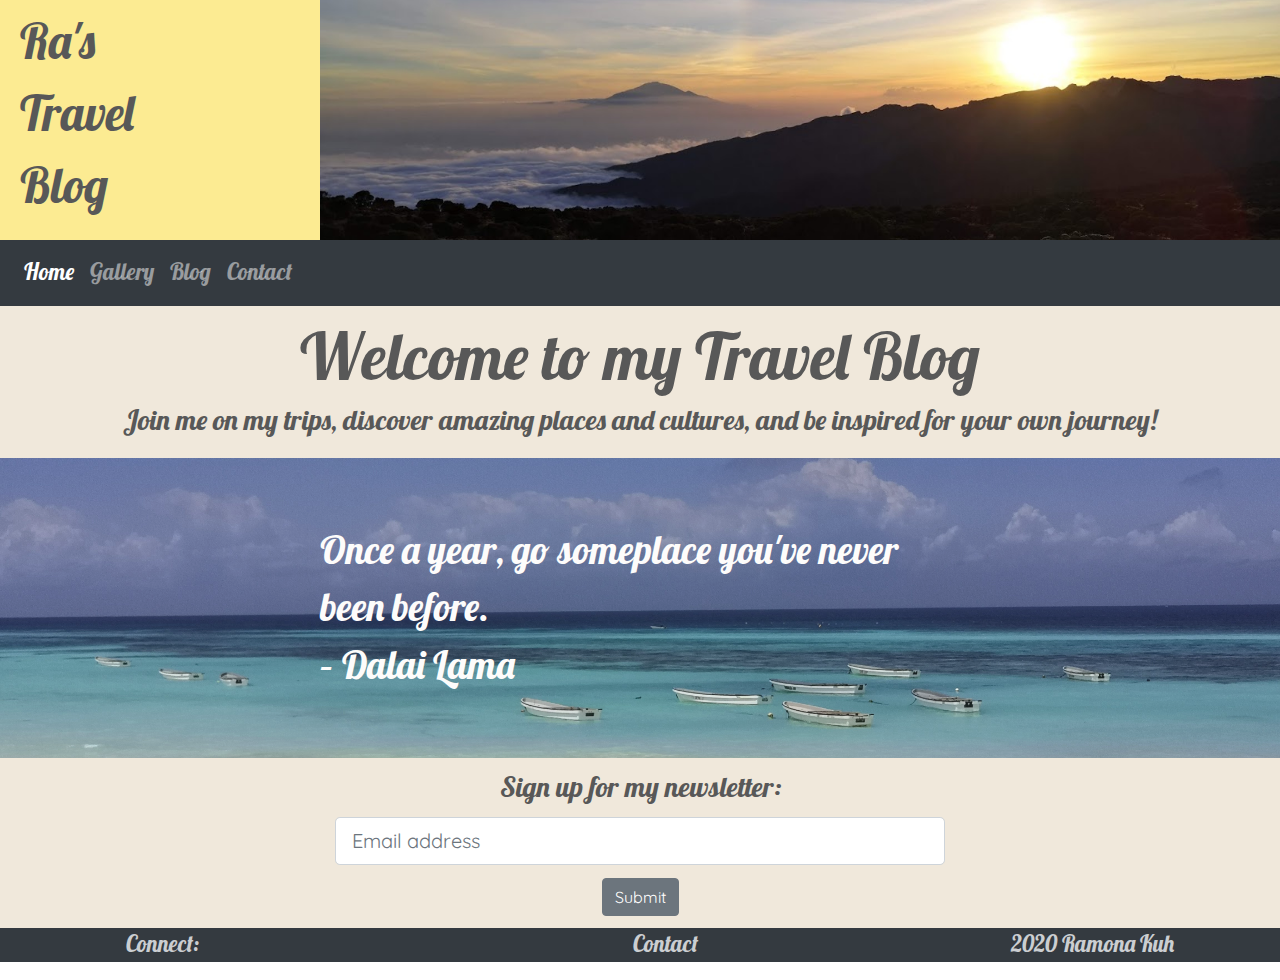
<file: index.html>
<!DOCTYPE html>
<html lang="en">
    <!--Setup, Imports and Title-->
    <head>
        <meta charset="UTF-8">
        <meta name="viewport" content="width=device-width, initial-scale=1.0">
        <link rel="stylesheet" href="https://stackpath.bootstrapcdn.com/bootstrap/4.3.1/css/bootstrap.min.css" integrity="sha384-ggOyR0iXCbMQv3Xipma34MD+dH/1fQ784/j6cY/iJTQUOhcWr7x9JvoRxT2MZw1T" crossorigin="anonymous">
        <link rel="stylesheet" href="https://use.fontawesome.com/releases/v5.6.3/css/all.css" integrity="sha384-UHRtZLI+pbxtHCWp1t77Bi1L4ZtiqrqD80Kn4Z8NTSRyMA2Fd33n5dQ8lWUE00s/" crossorigin="anonymous"/>
        <link rel="stylesheet" href="assets/css/style.css" type="text/css">
        <title>Ra's Travel Blog</title>
    </head>
    <!--/.Setup, Imports and Title-->

    <body>
        <!--Header-->
        <header>

            <!--Page Title and Hero Image-->
            <div class="row no-gutters">
                <div id="page-header" class="col-12 col-md-3">
                    <a id="header-link" href="index.html"><i class="fas fa-sun"></i> Ra's <br class="rwd-break"><i class="fas fa-water rwd-break"></i> Travel <br class="rwd-break"><i class="fas fa-globe-africa rwd-break"></i> Blog</a>
                </div>
                    
                <div id="hero" class="col-12 col-md-9" title="Kilimanjaro Sunset">
                </div>
            </div>
            <!--/.Page Title and Hero Image-->

            <!--Nav Bar-->
            <nav id="my-nav" class="navbar navbar-expand-lg navbar-dark bg-dark">
                <button class="navbar-toggler ml-auto" type="button" data-toggle="collapse" data-target="#navbarNavDropdown" aria-controls="navbarNavDropdown" aria-expanded="false" aria-label="Toggle navigation">
                <span class="navbar-toggler-icon"></span></button>

                <div class="collapse navbar-collapse" id="navbarNavDropdown">
                    <ul class="navbar-nav">
                        <li class="nav-item active"><a class="nav-link" href="index.html">Home <span class="sr-only">(current)</span></a></li>
                        <li class="nav-item"><a class="nav-link" href="gallery.html">Gallery</a></li>
                        <li class="nav-item"><a class="nav-link" href="blog.html">Blog</a></li>
                        <li class="nav-item"><a class="nav-link" href="contact.html">Contact</a></li>
                    </ul>
                </div>
            </nav>
            <!--/.Nav Bar-->

        </header>
        <!--/.Header-->


        <!--Home Page-->
        <section class="background">

            <!--Welcome-->
            <div>
                <h2 id="welcome">Welcome to my Travel Blog</h2>
                <h3 id="join-me">Join me on my trips, discover amazing places and cultures, and be inspired for your own journey!</h3>
            </div>
            <!--/.Welcome-->
           
            <!--Quote-->
            <div class="row no-gutters">
                <div id="quote-image" class="col-12" title="Zanzibar Beach">
                    <div class="centered">Once a year, go someplace you've never been before. <br>– Dalai Lama</div>
                </div>
            </div>
            <!--/.Quote-->

            <!--Newsletter Signup-->
            <h3 id="newsletter">Sign up for my newsletter:</h3>

            <form>
                <div id="email-signup" class="form-group row">
                    <div class="col-sm-3"></div>
                    <div class="col-sm-6">
                        <input type="email" class="form-control form-control-lg my-label" id="colFormLabelLg" placeholder="Email address">
                    </div>
                    
                </div>

                <!--Button-->
                <div class="row">
                    <div class="col text-center">
                        <input id="newsletter-button" class="btn btn-secondary my-label" type="submit" value="Submit">
                    </div>
                </div>
                <!--/.Button-->
                
            </form>
            <!--/.Newsletter Signup-->

        </section>
        <!--/.Home Page-->


        <!--Footer-->
        <footer class="container-fluid">
            <div class="row">

                <!--Social Media-->
                <div class="col-12 col-md-4 footer-elem text-center">
                    <ul>
                        <li>Connect:</li>
                        <li><a href="https://www.instagram.com/ra.outdoors/" target="_blank"><i class="fab fa-instagram"></i></a></li>
                        <li><a href="https://www.facebook.com/profile.php?id=100008982872490" target="_blank"><i class="fab fa-facebook-square"></i></a></li>
                    </ul>
                </div>
                <!--/.Social Media-->

                <!--Contact Link-->
                <div class="d-none d-md-block col-md-4 footer-elem text-center">
                    <ul>
                        <li><a id="contact-footer" href="contact.html"><i class="fas fa-envelope"></i>Contact</a></li>
                    </ul>
                </div>
                <!--/.Contact Link-->

                <!--Copyright-->
                <div  class="d-none d-md-block col-md-4 footer-elem text-center">
                    <ul>
                        <li><i class="far fa-copyright"></i> 2020 Ramona Kuh</li>
                    </ul>
                </div>
                <!--/.Copyright-->
            </div>
        </footer>
        <!--/.Footer-->

        <script src="https://code.jquery.com/jquery-3.3.1.slim.min.js" integrity="sha384-q8i/X+965DzO0rT7abK41JStQIAqVgRVzpbzo5smXKp4YfRvH+8abtTE1Pi6jizo" crossorigin="anonymous"></script>
        <script src="https://cdnjs.cloudflare.com/ajax/libs/popper.js/1.14.7/umd/popper.min.js" integrity="sha384-UO2eT0CpHqdSJQ6hJty5KVphtPhzWj9WO1clHTMGa3JDZwrnQq4sF86dIHNDz0W1" crossorigin="anonymous"></script>
        <script src="https://stackpath.bootstrapcdn.com/bootstrap/4.3.1/js/bootstrap.min.js" integrity="sha384-JjSmVgyd0p3pXB1rRibZUAYoIIy6OrQ6VrjIEaFf/nJGzIxFDsf4x0xIM+B07jRM" crossorigin="anonymous"></script>
    
    </body>
</html>
</file>
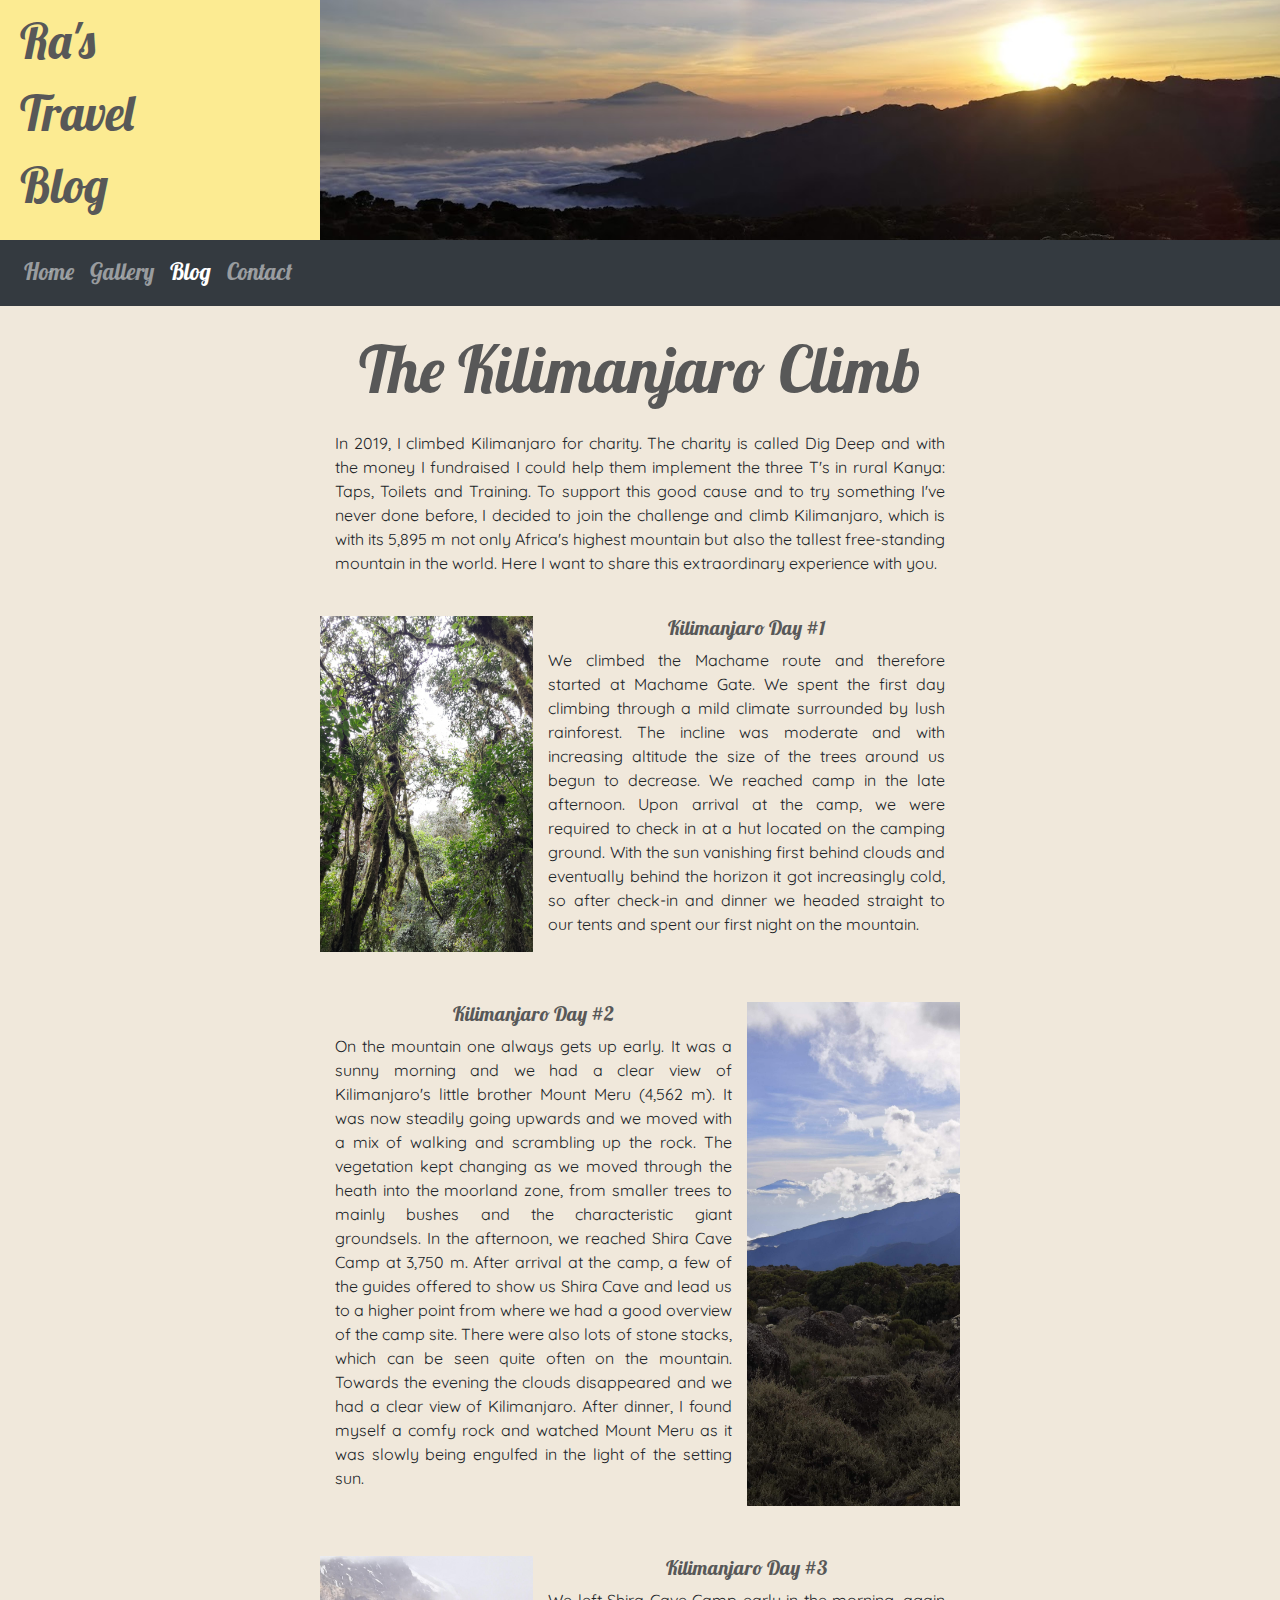
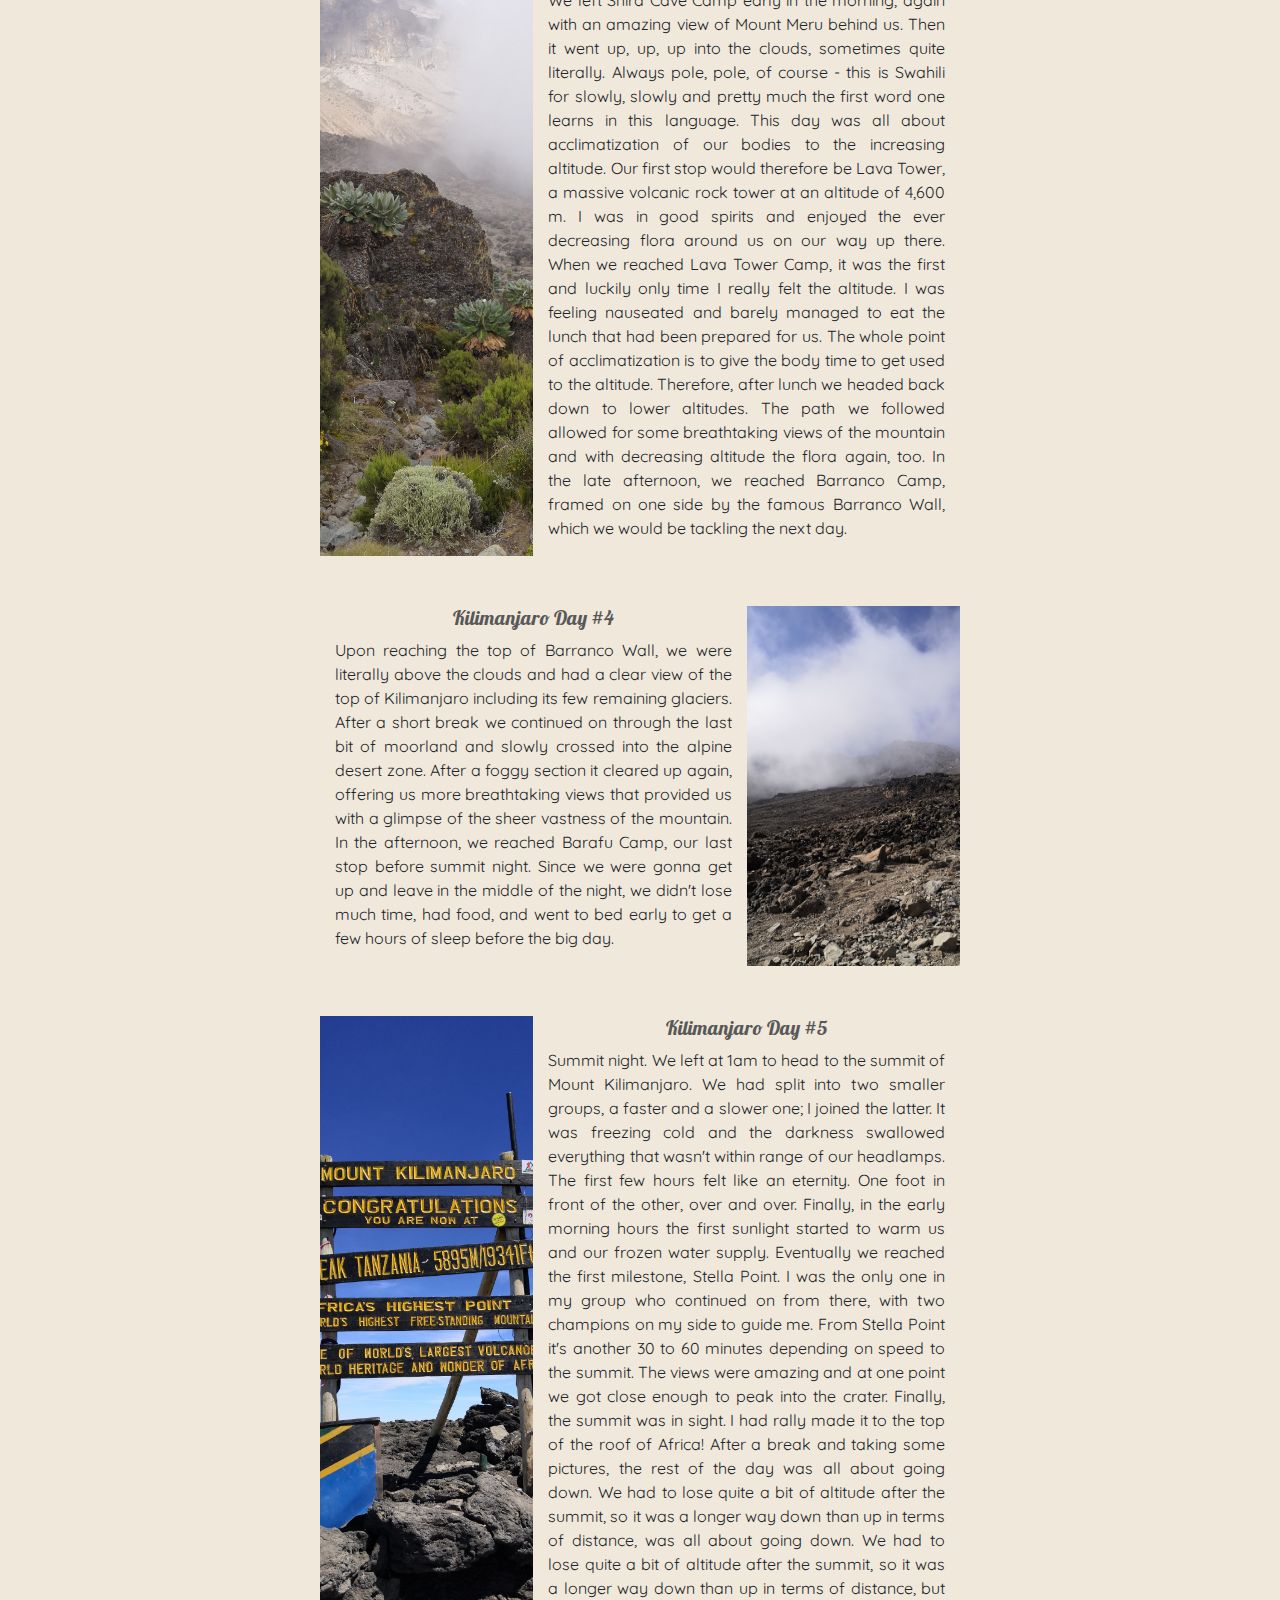
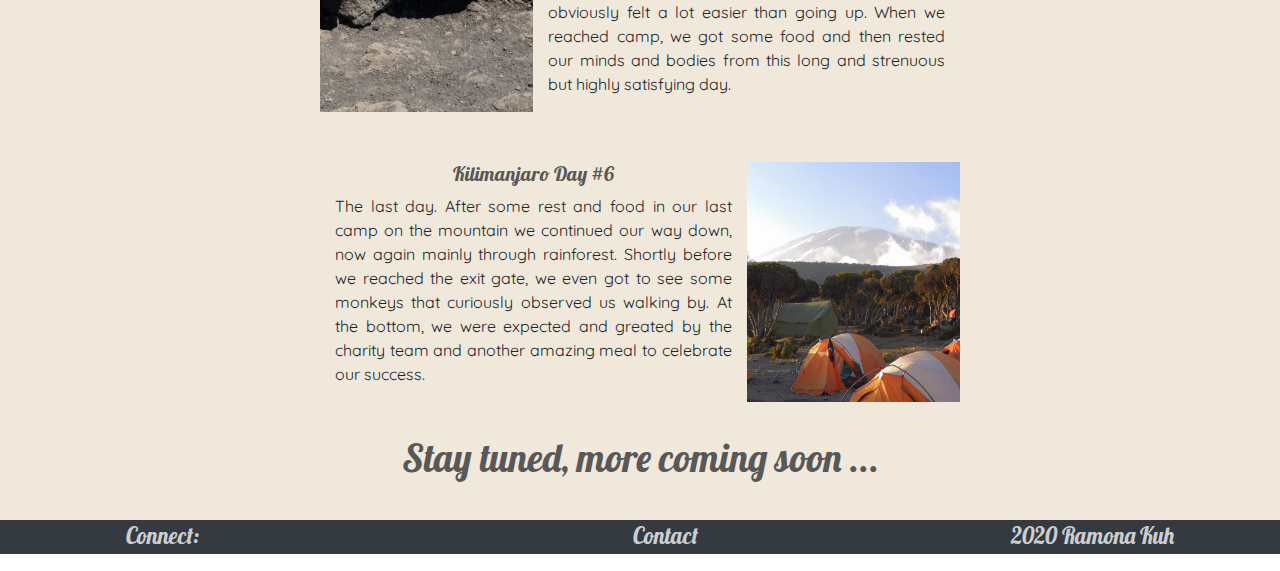
<file: blog.html>
<!DOCTYPE html>
<html lang="en">
    <!--Setup, Imports and Title-->
    <head>
        <meta charset="UTF-8">
        <meta name="viewport" content="width=device-width, initial-scale=1.0">
        <link rel="stylesheet" href="https://stackpath.bootstrapcdn.com/bootstrap/4.3.1/css/bootstrap.min.css" integrity="sha384-ggOyR0iXCbMQv3Xipma34MD+dH/1fQ784/j6cY/iJTQUOhcWr7x9JvoRxT2MZw1T" crossorigin="anonymous">
        <link rel="stylesheet" href="https://use.fontawesome.com/releases/v5.6.3/css/all.css" integrity="sha384-UHRtZLI+pbxtHCWp1t77Bi1L4ZtiqrqD80Kn4Z8NTSRyMA2Fd33n5dQ8lWUE00s/" crossorigin="anonymous"/>
        <link rel="stylesheet" href="assets/css/style.css" type="text/css">
        <title>Ra's Travel Blog</title>
    </head>
    <!--/.Setup, Imports and Title-->

    <body>
        <!--Header-->
        <header>

            <!--Page Title and Hero Image-->
            <div class="row no-gutters">
                <div id="page-header" class="col-12 col-md-3">
                    <a id="header-link" href="index.html"><i class="fas fa-sun"></i> Ra's <br class="rwd-break"><i class="fas fa-water rwd-break"></i> Travel <br class="rwd-break"><i class="fas fa-globe-africa rwd-break"></i> Blog</a>
                </div>
                    
                <div id="hero" class="col-12 col-md-9" title="Kilimanjaro Sunset">
                </div>
            </div>
            <!--/.Page Title and Hero Image-->

            <!--Nav Bar-->
            <nav id="my-nav" class="navbar navbar-expand-lg navbar-dark bg-dark">
                <button class="navbar-toggler ml-auto" type="button" data-toggle="collapse" data-target="#navbarNavDropdown" aria-controls="navbarNavDropdown" aria-expanded="false" aria-label="Toggle navigation">
                <span class="navbar-toggler-icon"></span></button>

                <div class="collapse navbar-collapse" id="navbarNavDropdown">
                    <ul class="navbar-nav">
                        <li class="nav-item"><a class="nav-link" href="index.html">Home</a></li>
                        <li class="nav-item"><a class="nav-link" href="gallery.html">Gallery</a></li>
                        <li class="nav-item active"><a class="nav-link" href="blog.html">Blog <span class="sr-only">(current)</span></a></li>
                        <li class="nav-item"><a class="nav-link" href="contact.html">Contact</a></li>
                    </ul>
                </div>
            </nav>
            <!--/.Nav Bar-->

        </header>
        <!--/.Header-->


        <!--Blog Section-->
        <section class="background container-fluid">

            <h2 class="blog-header">The Kilimanjaro Climb </h2>

            <!--Intro-->
            <div id="intro" class="row">
                <div class="col-1 col-md-1 col-xl-3"></div>

                <div class="col-10 col-md-10 col-xl-6">
                    <p id="kili-intro">In 2019, I climbed Kilimanjaro for charity. The charity is called Dig Deep and with the money I fundraised I could help them implement the 
                    three T's in rural Kanya: Taps, Toilets and Training. To support this good cause and to try something I've never done before, I decided to join the challenge 
                    and climb Kilimanjaro, which is with its 5,895 m not only Africa's highest mountain but also the tallest free-standing mountain in the world. Here I want to  
                    share this extraordinary experience with you.</p>
                </div>

                <div class="col-1 col-md-1 col-xl-3"></div>
            </div>
            <!--/.Intro-->


            <!--First Entry-->
            <div class="row blog-entry">
                <div class="col-1 col-md-1 col-xl-3"></div>

                <div id="pic1" class="d-none d-md-block col-md-4 col-xl-2" title="Rainforest">          
                </div>

                <div class="col-10 col-md-6 col-xl-4">
                    <h5>Kilimanjaro Day #1</h5>
                    <p class="blog-text">We climbed the Machame route and therefore started at Machame Gate. We spent the first day climbing through a mild climate surrounded 
                    by lush rainforest. The incline was moderate and with increasing altitude the size of the trees around us begun to decrease. We reached camp in the late 
                    afternoon. Upon arrival at the camp, we were required to check in at a hut located on the camping ground. With the sun vanishing first behind clouds and 
                    eventually behind the horizon it got increasingly cold, so after check-in and dinner we headed straight to our tents and spent our first night on the 
                    mountain.</p>
                </div>
 
                <div class="col-1 col-md-1 col-xl-3"></div>
            </div>
            <!--/.First Entry-->

            <!--Second Entry-->
            <div class="row blog-entry">
                <div class="col-1 col-md-1 col-xl-3"></div>

                <div class="col-10 col-md-6 col-xl-4">
                    <h5>Kilimanjaro Day #2</h5>
                    <p class="blog-text">On the mountain one always gets up early. It was a sunny morning and we had a clear view of Kilimanjaro's little brother Mount Meru 
                    (4,562 m). It was now steadily going upwards and we moved with a mix of walking and scrambling up the rock. The vegetation kept changing as we moved through
                    the heath into the moorland zone, from smaller trees to mainly bushes and the characteristic giant groundsels. In the afternoon, we reached Shira Cave
                    Camp at 3,750 m. After arrival at the camp, a few of the guides offered to show us Shira Cave and lead us to a higher point from where we had a good overview 
                    of the camp site. There were also lots of stone stacks, which can be seen quite often on the mountain. Towards the evening the clouds disappeared and we had a 
                    clear view of Kilimanjaro. After dinner, I found myself a comfy rock and watched Mount Meru as it was slowly being engulfed in the light of the setting sun.</p>
                </div>

                <div id="pic2" class="d-none d-md-block col-md-4 col-xl-2" title="Mountain View">
                </div>

                <div class="col-1 col-md-1 col-xl-3"></div>
            </div>
            <!--/.Second Entry-->

            <!--Third Entry-->
            <div class="row blog-entry">
                <div class="col-1 col-md-1 col-xl-3"></div>

                <div id="pic3" class="d-none d-md-block col-md-4 col-xl-2" title="Groundsels on the Mountain">          
                </div>

                <div class="col-10 col-md-6 col-xl-4">
                    <h5>Kilimanjaro Day #3</h5>
                    <p class="blog-text">We left Shira Cave Camp early in the morning, again with an amazing view of Mount Meru behind us. Then it went up, up, up into the clouds, 
                    sometimes quite literally. Always pole, pole, of course - this is Swahili for slowly, slowly and pretty much the first word one learns in this language. This day
                    was all about acclimatization of our bodies to the increasing altitude. Our first stop would therefore be Lava Tower, a massive volcanic rock tower at an altitude
                    of 4,600 m. I was in good spirits and enjoyed the ever decreasing flora around us on our way up there. When we reached Lava Tower Camp, it was the first and 
                    luckily only time I really felt the altitude. I was feeling nauseated and barely managed to eat the lunch that had been prepared for us. The whole point of 
                    acclimatization  is to give the body time to get used to the altitude. Therefore, after lunch we headed back down to lower altitudes. The path we followed allowed 
                    for some breathtaking views of the mountain and with decreasing altitude the flora again, too. In the late afternoon, we reached Barranco Camp, framed on one side 
                    by the famous Barranco Wall, which we would be tackling the next day.</p>
                </div>
 
                <div class="col-1 col-md-1 col-xl-3"></div>
            </div>
            <!--/.Third Entry-->

            <!--Fourth Entry-->
            <div class="row blog-entry">
                <div class="col-1 col-md-1 col-xl-3"></div>

                <div class="col-10 col-md-6 col-xl-4">
                    <h5>Kilimanjaro Day #4</h5>
                    <p class="blog-text">Upon reaching the top of Barranco Wall, we were literally above the clouds and had a clear view of the top of Kilimanjaro including 
                    its few remaining glaciers. After a short break we continued on through the last bit of moorland and slowly crossed into the alpine desert zone. After 
                    a foggy section it cleared up again, offering us more breathtaking views that provided us with a glimpse of the sheer vastness of the mountain. In the afternoon, 
                    we reached Barafu Camp, our last stop before summit night. Since we were gonna get up and leave in the middle of the night, we didn't lose much time, had 
                    food, and went to bed early to get a few hours of sleep before the big day.</p>
                </div>

                <div id="pic4" class="d-none d-md-block col-md-4 col-xl-2" title="Alpine Desert">
                </div>

                <div class="col-1 col-md-1 col-xl-3"></div>
            </div>
            <!--/.Fourth Entry-->

            <!--Fifth Entry-->
            <div class="row blog-entry">
                <div class="col-1 col-md-1 col-xl-3"></div>

                <div id="pic5" class="d-none d-md-block col-md-4 col-xl-2" title="Uhuru Peak">          
                </div>

                <div class="col-10 col-md-6 col-xl-4">
                    <h5>Kilimanjaro Day #5</h5>
                    <p class="blog-text">Summit night. We left at 1am to head to the summit of Mount Kilimanjaro. We had split into two smaller groups, a faster and a slower one; 
                    I joined the latter. It was freezing cold and the darkness swallowed everything that wasn't within range of our headlamps. The first few hours felt like 
                    an eternity. One foot in front of the other, over and over. Finally, in the early morning hours the first sunlight started to warm us and our frozen water 
                    supply. Eventually we reached the first milestone, Stella Point. I was the only one in my group who continued on from there, with two champions on my side to
                    guide me. From Stella Point it's another 30 to 60 minutes depending on speed to the summit. The views were amazing and at one point we got close enough
                    to peak into the crater. Finally, the summit was in sight. I had rally made it to the top of the roof of Africa! After a break and taking some pictures,
                    the rest of the day was all about going down. We had to lose quite a bit of altitude after the summit, so it was a longer way down than up in terms of distance,
                    was all about going down. We had to lose quite a bit of altitude after the summit, so it was a longer way down than up in terms of distance, but obviously felt  
                    a lot easier than going up. When we reached camp, we got some food and then rested our minds and bodies from this long and strenuous but highly satisfying day.</p>
                </div>
 
                <div class="col-1 col-md-1 col-xl-3"></div>
            </div>
            <!--/.Fifth Entry-->

            <!--Sixth Entry-->
            <div class="row blog-entry">
                <div class="col-1 col-md-1 col-xl-3"></div>

                <div class="col-10 col-md-6 col-xl-4">
                    <h5>Kilimanjaro Day #6</h5>
                    <p class="blog-text">The last day. After some rest and food in our last camp on the mountain we continued our way down, now again mainly through rainforest. 
                    Shortly before we reached the exit gate, we even got to see some monkeys that curiously observed us walking by. At the bottom, we were expected and greated 
                    by the charity team and another amazing meal to celebrate our success.</p>
                </div>

                <div id="pic6" class="d-none d-md-block col-md-4 col-xl-2" title="Camp on Kilimanjaro">
                </div>

                <div class="col-1 col-md-21 col-xl-3"></div>
            </div>
            <!--/.Sixth Entry-->


            <!--Teaser-->
            <div class="row">
                <div class="col-1 col-md-2 col-xl-3"></div>

                <div class="col-10 col-md-8 col-xl-6">
                    <h3 id="stay-tuned">Stay tuned, more coming soon ...</h3>
                </div>

                <div class="col-1 col-md-2 col-xl-3"></div>
            </div>
            <!--/.Teaser-->

        </section>
        <!--/.Blog Section-->


        <!--Footer-->
        <footer class="container-fluid">
            <div class="row">

                <!--Social Media-->
                <div class="col-12 col-md-4 footer-elem text-center">
                    <ul>
                        <li>Connect:</li>
                        <li><a href="https://www.instagram.com/ra.outdoors/" target="_blank"><i class="fab fa-instagram"></i></a></li>
                        <li><a href="https://www.facebook.com/profile.php?id=100008982872490" target="_blank"><i class="fab fa-facebook-square"></i></a></li>
                    </ul>
                </div>
                <!--/.Social Media-->

                <!--Contact Link-->
                <div class="d-none d-md-block col-4 footer-elem text-center">
                    <ul>
                        <li><a id="contact-footer" href="contact.html"><i class="fas fa-envelope"></i>Contact</a></li>
                    </ul>
                </div>
                <!--/.Contact Link-->

                <!--Copyright-->
                <div  class="d-none d-md-block col-md-4 footer-elem text-center">
                    <ul>
                        <li><i class="far fa-copyright"></i> 2020 Ramona Kuh</li>
                    </ul>
                </div>
                <!--/.Copyright-->
            </div>
        </footer>
        <!--/.Footer-->

        <script src="https://code.jquery.com/jquery-3.3.1.slim.min.js" integrity="sha384-q8i/X+965DzO0rT7abK41JStQIAqVgRVzpbzo5smXKp4YfRvH+8abtTE1Pi6jizo" crossorigin="anonymous"></script>
        <script src="https://cdnjs.cloudflare.com/ajax/libs/popper.js/1.14.7/umd/popper.min.js" integrity="sha384-UO2eT0CpHqdSJQ6hJty5KVphtPhzWj9WO1clHTMGa3JDZwrnQq4sF86dIHNDz0W1" crossorigin="anonymous"></script>
        <script src="https://stackpath.bootstrapcdn.com/bootstrap/4.3.1/js/bootstrap.min.js" integrity="sha384-JjSmVgyd0p3pXB1rRibZUAYoIIy6OrQ6VrjIEaFf/nJGzIxFDsf4x0xIM+B07jRM" crossorigin="anonymous"></script>
    
    </body>
</html>
</file>
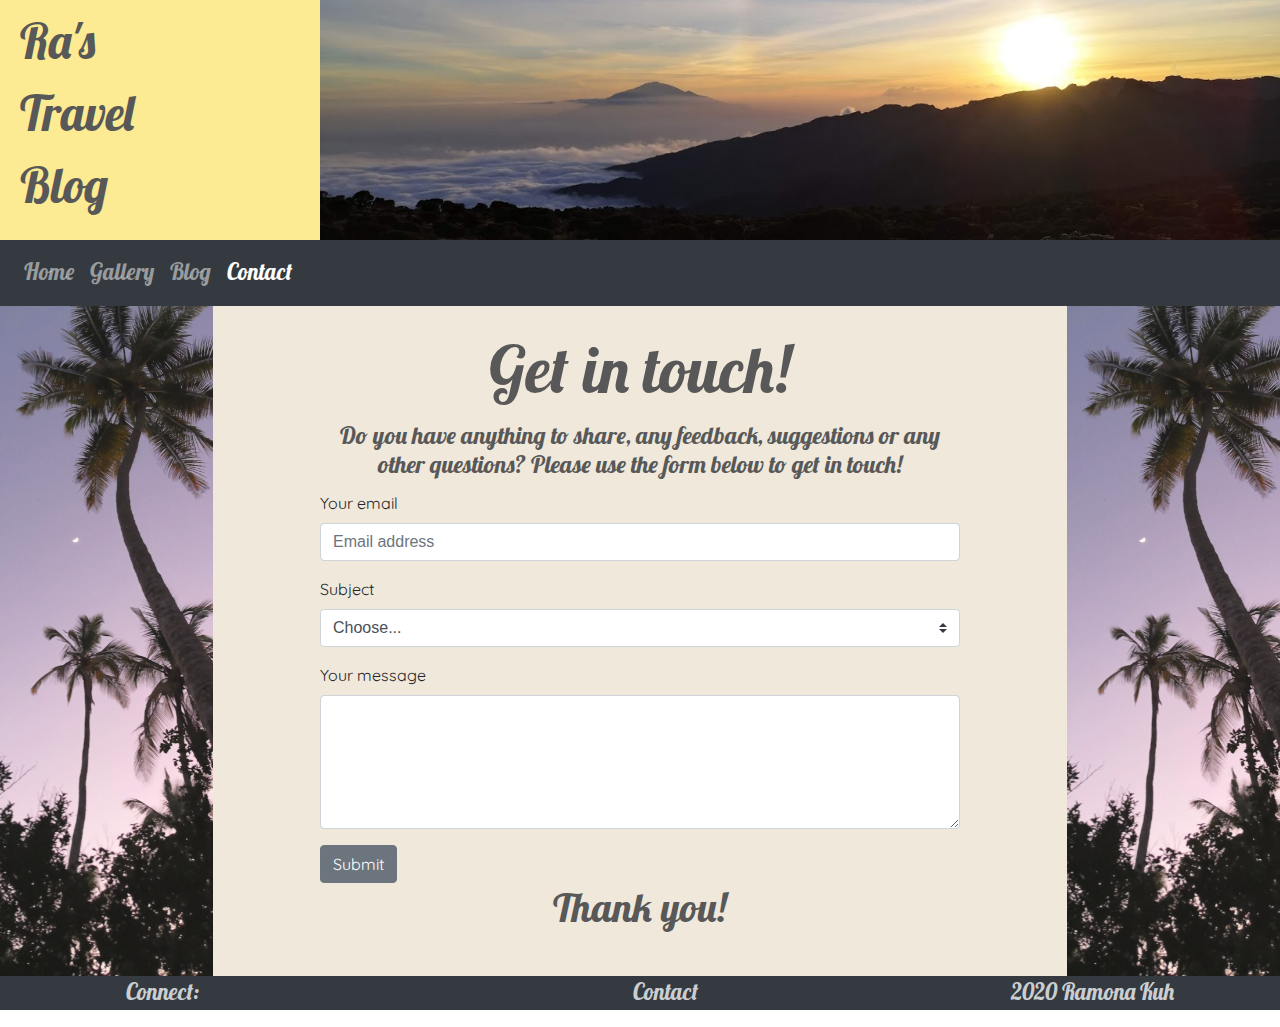
<file: contact.html>
<!DOCTYPE html>
<html lang="en">
    <!--Setup, Imports and Title-->
    <head>
        <meta charset="UTF-8">
        <meta name="viewport" content="width=device-width, initial-scale=1.0">
        <link rel="stylesheet" href="https://stackpath.bootstrapcdn.com/bootstrap/4.3.1/css/bootstrap.min.css" integrity="sha384-ggOyR0iXCbMQv3Xipma34MD+dH/1fQ784/j6cY/iJTQUOhcWr7x9JvoRxT2MZw1T" crossorigin="anonymous">
        <link rel="stylesheet" href="https://use.fontawesome.com/releases/v5.6.3/css/all.css" integrity="sha384-UHRtZLI+pbxtHCWp1t77Bi1L4ZtiqrqD80Kn4Z8NTSRyMA2Fd33n5dQ8lWUE00s/" crossorigin="anonymous"/>
        <link rel="stylesheet" href="assets/css/style.css" type="text/css">
        <title>Ra's Travel Blog</title>
    </head>
    <!--/.Setup, Imports and Title-->

    <body>
        <!--Header-->
        <header>

            <!--Page Title and Hero Image-->
            <div class="row no-gutters">
                <div id="page-header" class="col-12 col-md-3">
                    <a id="header-link" href="index.html"><i class="fas fa-sun"></i> Ra's <br class="rwd-break"><i class="fas fa-water rwd-break"></i> Travel <br class="rwd-break"><i class="fas fa-globe-africa rwd-break"></i> Blog</a>
                </div>
                    
                <div id="hero" class="col-12 col-md-9" title="Kilimanjaro Sunset">
                </div>
            </div>
            <!--/.Page Title and Hero Image-->

            <!--Nav Bar-->
            <nav id="my-nav" class="navbar navbar-expand-lg navbar-dark bg-dark">
                <button class="navbar-toggler ml-auto" type="button" data-toggle="collapse" data-target="#navbarNavDropdown" aria-controls="navbarNavDropdown" aria-expanded="false" aria-label="Toggle navigation">
                <span class="navbar-toggler-icon"></span></button>

                <div class="collapse navbar-collapse" id="navbarNavDropdown">
                    <ul class="navbar-nav">
                        <li class="nav-item"><a class="nav-link" href="index.html">Home</a></li>
                        <li class="nav-item"><a class="nav-link" href="gallery.html">Gallery</a></li>
                        <li class="nav-item"><a class="nav-link" href="blog.html">Blog</a></li>
                        <li class="nav-item active"><a class="nav-link" href="contact.html">Contact <span class="sr-only">(current)</span></a></li>
                    </ul>
                </div>
            </nav>
            <!--/.Nav Bar-->

        </header>
        <!--/.Header-->


        <!--Contact Form Section-->
        <section class="background container-fluid">        
            
            <!--Contact Form-->
            <div class="row">

                <!--Left Image-->
                <div class="d-none d-md-block col-md-2 image-frame" title="Palms at Night"></div>
                <!--/.Left Image-->

                <div class="col-2 col-md-1 buffer"></div>

                <!--Center Content-->
                <div class="col-8 col-md-6 buffer">

                    <h2 class="contact-heading">Get in touch!</h2>

                    <h4 id="contact-subheading" class="contact-heading">Do you have anything to share, any feedback, suggestions or any other questions? Please use the form below to 
                    get in touch!</h4>

                    <form>
                        <!--Email Input-->
                        <div class="form-group">
                            <label class="my-label" for="Input">Your email</label>
                            <input type="email" class="form-control" id="Input" placeholder="Email address">
                        </div>
                        <!--/.Email Input-->

                        <!--Subject Select-->
                        <div id="subject">
                            <label class="my-label" for="inlineSelect">Subject</label>
                            <select class="custom-select" id="inlineSelect">
                                <option class="my-label" selected>Choose...</option>
                                <option class="my-label" value="Feedback">Feedback</option>
                                <option class="my-label" value="Suggestion">Suggestion</option>
                                <option class="my-label" value="Cooperation">Cooperation</option>
                                <option class="my-label" value="Other">Other</option>
                            </select>
                        </div>
                        <!--/.Subject Select-->

                        <!--Text Field-->
                        <div class="form-group">
                            <label class="my-label" for="Text">Your message</label>
                            <textarea class="form-control" id="Text" rows="5"></textarea>
                        </div>
                        <!--/.Text Field-->

                        <!--Button-->
                        <input class="btn btn-secondary my-label" type="submit" value="Submit">
                        <!--/.Button-->
                    </form>

                    <h3 id="thankyou">Thank you!</h3>
                </div>
                <!--/.Center Content-->

                <div class="col-2 col-md-1 buffer"></div>

                <!--Right Image-->
                <div class="d-none d-md-block col-md-2 image-frame" title="Palms at Night"></div>
                <!--/.Right Image-->  

            </div>
            <!--/.Contact Form-->
                    
        </section>
        <!--/.Contact Form Section-->


        <!--Footer-->
        <footer class="container-fluid">
            <div class="row">

                <!--Social Media-->
                <div class="col-12 col-md-4 footer-elem text-center">
                    <ul>
                        <li>Connect:</li>
                        <li><a href="https://www.instagram.com/ra.outdoors/" target="_blank"><i class="fab fa-instagram"></i></a></li>
                        <li><a href="https://www.facebook.com/profile.php?id=100008982872490" target="_blank"><i class="fab fa-facebook-square"></i></a></li>
                    </ul>
                </div>
                <!--/.Social Media-->

                <!--Contact Link-->
                <div class="d-none d-md-block col-4 footer-elem text-center">
                    <ul>
                        <li><a id="contact-footer" href="contact.html"><i class="fas fa-envelope"></i>Contact</a></li>
                    </ul>
                </div>
                <!--/.Contact Link-->

                <!--Copyright-->
                <div  class="d-none d-md-block col-md-4 footer-elem text-center">
                    <ul>
                        <li><i class="far fa-copyright"></i> 2020 Ramona Kuh</li>
                    </ul>
                </div>
                <!--/.Copyright-->
            </div>
        </footer>
        <!--/.Footer-->

        <script src="https://code.jquery.com/jquery-3.3.1.slim.min.js" integrity="sha384-q8i/X+965DzO0rT7abK41JStQIAqVgRVzpbzo5smXKp4YfRvH+8abtTE1Pi6jizo" crossorigin="anonymous"></script>
        <script src="https://cdnjs.cloudflare.com/ajax/libs/popper.js/1.14.7/umd/popper.min.js" integrity="sha384-UO2eT0CpHqdSJQ6hJty5KVphtPhzWj9WO1clHTMGa3JDZwrnQq4sF86dIHNDz0W1" crossorigin="anonymous"></script>
        <script src="https://stackpath.bootstrapcdn.com/bootstrap/4.3.1/js/bootstrap.min.js" integrity="sha384-JjSmVgyd0p3pXB1rRibZUAYoIIy6OrQ6VrjIEaFf/nJGzIxFDsf4x0xIM+B07jRM" crossorigin="anonymous"></script>
    
    </body>
</html>
</file>
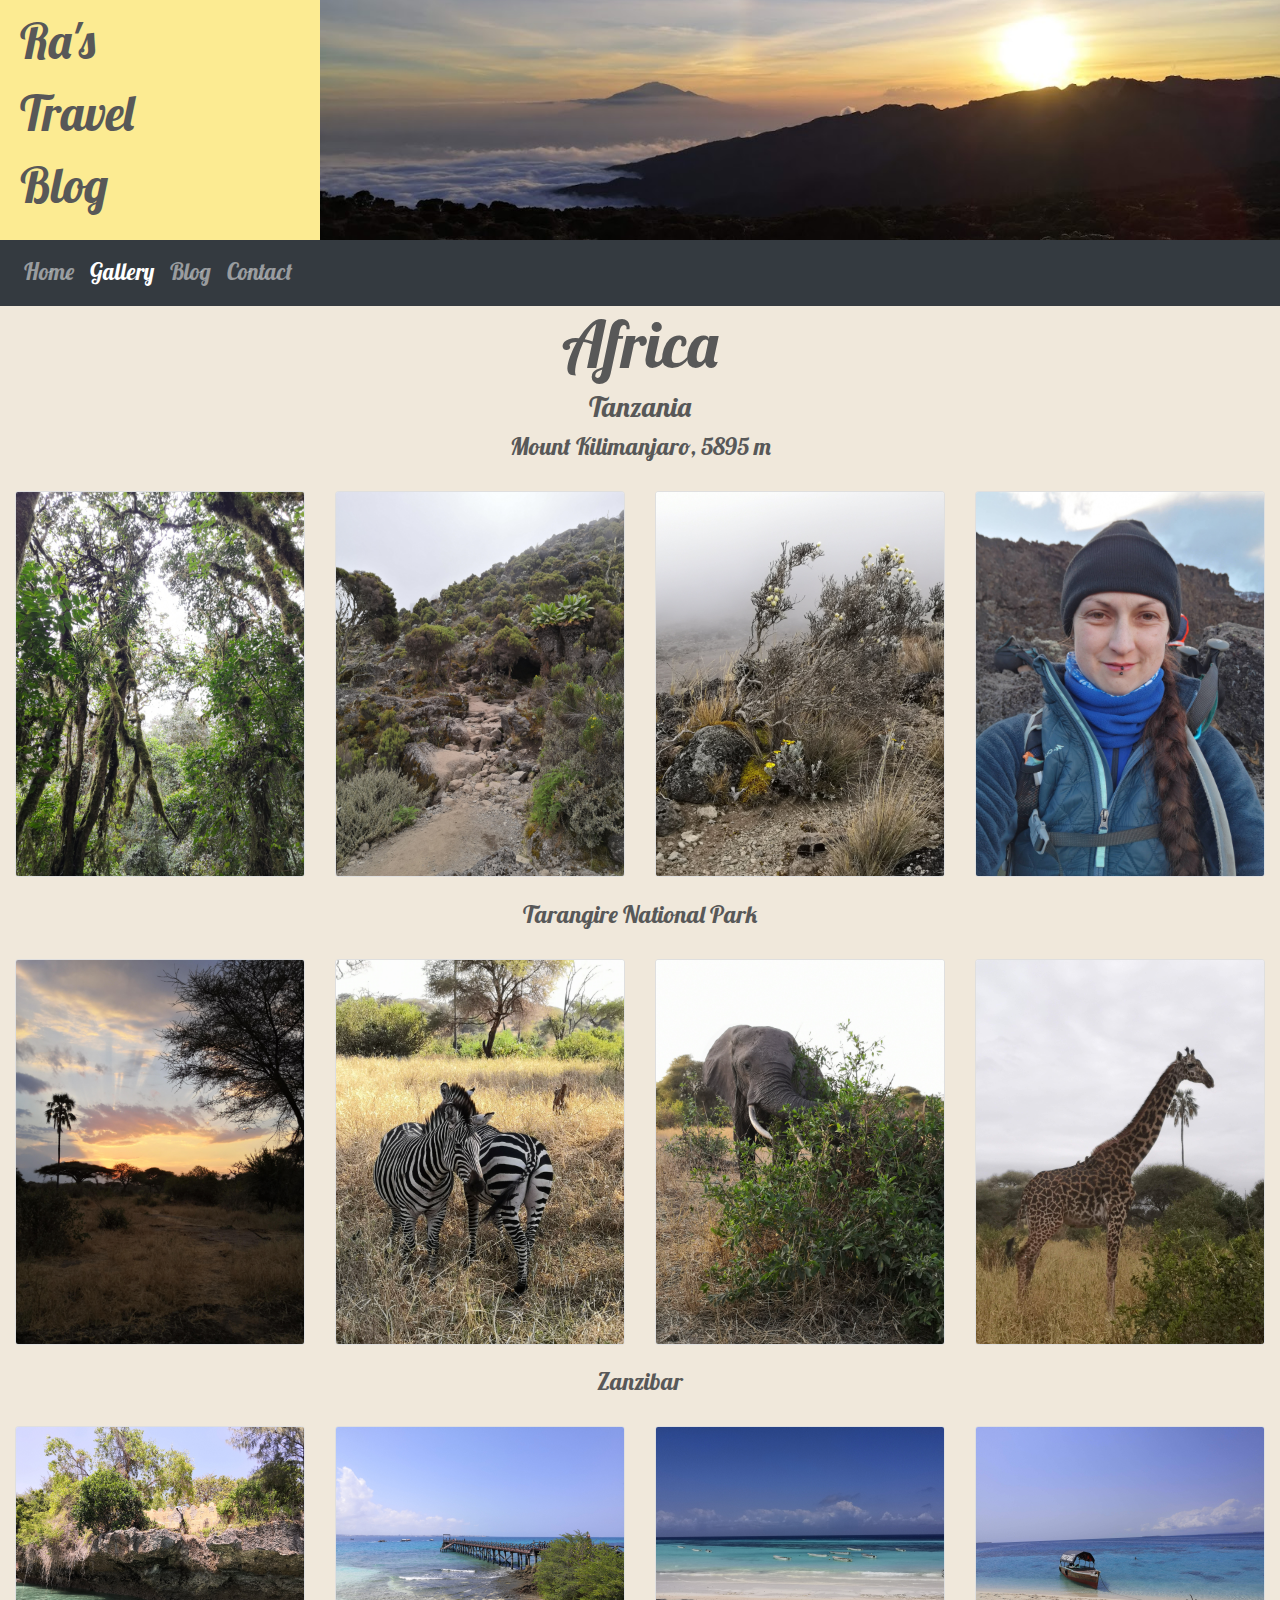
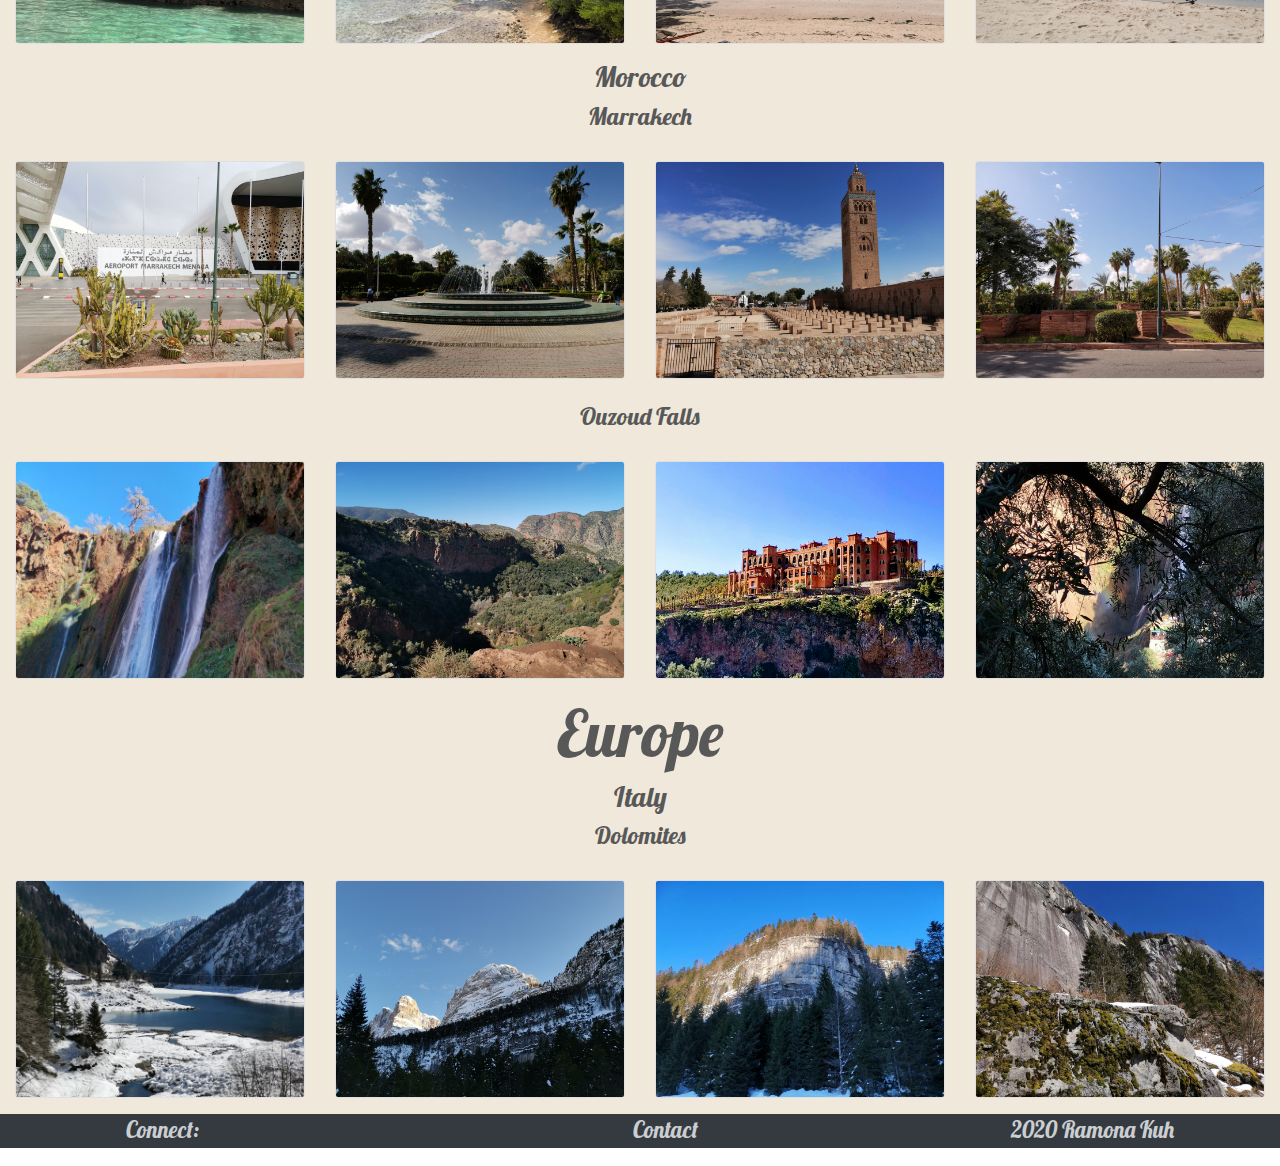
<file: gallery.html>
<!DOCTYPE html>
<html lang="en">
    <!--Setup, Imports and Title-->
    <head>
        <meta charset="UTF-8">
        <meta name="viewport" content="width=device-width, initial-scale=1.0">
        <link rel="stylesheet" href="https://stackpath.bootstrapcdn.com/bootstrap/4.3.1/css/bootstrap.min.css" integrity="sha384-ggOyR0iXCbMQv3Xipma34MD+dH/1fQ784/j6cY/iJTQUOhcWr7x9JvoRxT2MZw1T" crossorigin="anonymous">
        <link rel="stylesheet" href="https://use.fontawesome.com/releases/v5.6.3/css/all.css" integrity="sha384-UHRtZLI+pbxtHCWp1t77Bi1L4ZtiqrqD80Kn4Z8NTSRyMA2Fd33n5dQ8lWUE00s/" crossorigin="anonymous"/>
        <link rel="stylesheet" href="assets/css/style.css" type="text/css">
        <title>Ra's Travel Blog</title>
    </head>
    <!--/.Setup, Imports and Title-->

    <body>
        <!--Header-->
        <header>

            <!--Page Title and Hero Image-->
            <div class="row no-gutters">
                <div id="page-header" class="col-12 col-md-3">
                    <a id="header-link" href="index.html"><i class="fas fa-sun"></i> Ra's <br class="rwd-break"><i class="fas fa-water rwd-break"></i> Travel <br class="rwd-break"><i class="fas fa-globe-africa rwd-break"></i> Blog</a>
                </div>
                    
                <div id="hero" class="col-12 col-md-9" title="Kilimanjaro Sunset">
                </div>
            </div>
            <!--/.Page Title and Hero Image-->

            <!--Nav Bar-->
            <nav id="my-nav" class="navbar navbar-expand-lg navbar-dark bg-dark">
                <button class="navbar-toggler ml-auto" type="button" data-toggle="collapse" data-target="#navbarNavDropdown" aria-controls="navbarNavDropdown" aria-expanded="false" aria-label="Toggle navigation">
                <span class="navbar-toggler-icon"></span></button>

                <div class="collapse navbar-collapse" id="navbarNavDropdown">
                    <ul class="navbar-nav">
                        <li class="nav-item"><a class="nav-link" href="index.html">Home</a></li>
                        <li class="nav-item active"><a class="nav-link" href="gallery.html">Gallery <span class="sr-only">(current)</span></a></li>
                        <li class="nav-item"><a class="nav-link" href="blog.html">Blog</a></li>
                        <li class="nav-item"><a class="nav-link" href="contact.html">Contact</a></li>
                    </ul>
                </div>
            </nav>
            <!--/.Nav Bar-->

        </header>
        <!--/.Header-->


        <!--Gallery Section-->
        <section class="background">
            <h2>Africa</h2>

            <h3>Tanzania</h3>

            <h4>Mount Kilimanjaro, 5895 m</h4>

            <!--Carousel Wrapper-->
            <div id="multi-item0" class="carousel slide carousel-multi-item carousel-multi-item-2" data-ride="carousel">

                <!--Controls-->
                <div class="controls-top my-controls">
                    <a class="black-text" href="#multi-item0" data-slide="prev"><i class="fas fa-angle-left fa-3x pr-3 control"></i></a>
                    <a class="black-text" href="#multi-item0" data-slide="next"><i class="fas fa-angle-right fa-3x pl-3 control"></i></a>
                </div>
                <!--/.Controls-->

                <!--Slides-->
                <div class="carousel-inner" role="listbox">

                    <!--First slide-->
                    <div class="carousel-item active">

                        <div class="col-md-3 mb-3 ">
                            <div class="card">
                            <img class="img-fluid" src="assets/images/kilimanjaro/kilimanjaro2.jpg"
                                alt="Rainforest on Kilimanjaro">
                            </div>
                        </div>

                        <div class="col-md-3 mb-3">
                            <div class="card">
                            <img class="img-fluid" src="assets/images/kilimanjaro/kilimanjaro3.jpg"
                                alt="Moorland on Kilimanjaro">
                            </div>
                        </div>

                        <div class="col-md-3 mb-3">
                            <div class="card">
                            <img class="img-fluid" src="assets/images/kilimanjaro/kilimanjaro10.jpg"
                                alt="Upper Moorland on Kilimanjaro">
                            </div>
                        </div>

                        <div class="col-md-3 mb-3"> 
                            <div class="card">
                            <img class="img-fluid" src="assets/images/kilimanjaro/kilimanjaro8.jpg"
                                alt="Selfie on Kilimanjaro">
                            </div>
                        </div>

                    </div>
                    <!--/.First slide-->

                    <!--Second slide-->
                    <div class="carousel-item">

                        <div class="col-md-3 mb-3">
                            <div class="card">
                            <img class="img-fluid" src="assets/images/kilimanjaro/kilimanjaro6.jpg"
                                alt="Selfie in front of Mountain">
                            </div>
                        </div>

                        <div class="col-md-3 mb-3">
                            <div class="card">
                            <img class="img-fluid" src="assets/images/kilimanjaro/kilimanjaro7.jpg"
                                alt="Groundsels on Kilimanjaro">
                            </div>
                        </div>

                        <div class="col-md-3 mb-3">
                            <div class="card">
                            <img class="img-fluid" src="assets/images/kilimanjaro/kilimanjaro9.jpg"
                                alt="Selfie over the Clouds">
                            </div>
                        </div>

                        <div class="col-md-3 mb-3">
                            <div class="card">
                            <img class="img-fluid" src="assets/images/kilimanjaro/kilimanjaro11.jpg"
                                alt="Shadows and Clouds on the Mountain">
                            </div>
                        </div>

                    </div>
                    <!--/.Second slide-->

                    <!--Third slide-->
                    <div class="carousel-item">

                        <div class="col-md-3 mb-3">
                            <div class="card">
                            <img class="img-fluid" src="assets/images/kilimanjaro/kilimanjaro1.jpg"
                                alt="Sunset on Kilimanjaro">
                            </div>
                        </div>

                        <div class="col-md-3 mb-3">
                            <div class="card">
                            <img class="img-fluid" src="assets/images/kilimanjaro/kilimanjaro15.jpg"
                                alt="Selfie in front of Glaciers">
                            </div>
                        </div>

                        <div class="col-md-3 mb-3">
                            <div class="card">
                            <img class="img-fluid" src="assets/images/kilimanjaro/kilimanjaro14.jpg"
                                alt="Glaciers on Kilimanjaro">
                            </div>
                        </div>

                        <div class="col-md-3 mb-3">
                            <div class="card">
                            <img class="img-fluid" src="assets/images/kilimanjaro/kilimanjaro13.jpg"
                                alt="Selfie at Uhuru Peak">
                            </div>
                        </div>

                    </div>
                    <!--/.Third slide-->

                </div>
                <!--/.Slides-->

            </div>
            <!--/.Carousel Wrapper-->

            
            <h4>Tarangire National Park</h4>

            <!--Carousel Wrapper-->
            <div id="multi-item1" class="carousel slide carousel-multi-item carousel-multi-item-2" data-ride="carousel">

                <!--Controls-->
                <div class="controls-top my-controls">
                    <a class="black-text" href="#multi-item1" data-slide="prev"><i class="fas fa-angle-left fa-3x pr-3 control"></i></a>
                    <a class="black-text" href="#multi-item1" data-slide="next"><i class="fas fa-angle-right fa-3x pl-3 control"></i></a>
                </div>
                <!--/.Controls-->

                <!--Slides-->
                <div class="carousel-inner" role="listbox">

                    <!--First slide-->
                    <div class="carousel-item active">

                        <div class="col-md-3 mb-3">
                            <div class="card">
                            <img class="img-fluid" src="assets/images/tarangire/tarangire8.jpg"
                                alt="Sunset in Tarangire with Palms">
                            </div>
                        </div>

                        <div class="col-md-3 mb-3">
                            <div class="card">
                            <img class="img-fluid" src="assets/images/tarangire/tarangire2.jpg"
                                alt="Two Zebras in Tarangire">
                            </div>
                        </div>

                        <div class="col-md-3 mb-3">
                            <div class="card">
                            <img class="img-fluid" src="assets/images/tarangire/tarangire6.jpg"
                                alt="An Elephant eating a Bush">
                            </div>
                        </div>

                        <div class="col-md-3 mb-3">
                            <div class="card">
                            <img class="img-fluid" src="assets/images/tarangire/tarangire9.jpg"
                                alt="A Giraffe in Tarangire">
                            </div>
                        </div>

                    </div>
                    <!--/.First slide-->

                    <!--Second slide-->
                    <div class="carousel-item">

                        <div class="col-md-3 mb-3">
                            <div class="card">
                            <img class="img-fluid" src="assets/images/tarangire/tarangire1.jpg"
                                alt="An Elephant walking towards a Bush">
                            </div>
                        </div>

                        <div class="col-md-3 mb-3">
                            <div class="card">
                            <img class="img-fluid" src="assets/images/tarangire/tarangire5.jpg"
                                alt="A Herd of Wildebeest">
                            </div>
                        </div>

                        <div class="col-md-3 mb-3">
                            <div class="card">
                            <img class="img-fluid" src="assets/images/tarangire/tarangire10.jpg"
                                alt="A Leopard in a Tree">
                            </div>
                        </div>

                        <div class="col-md-3 mb-3">
                            <div class="card">
                            <img class="img-fluid" src="assets/images/tarangire/tarangire7.jpg"
                                alt="Sunset in Tarangire">
                            </div>
                        </div>

                    </div>
                    <!--/.Second slide-->

                </div>
                <!--/.Slides-->

            </div>
            <!--/.Carousel Wrapper-->


            <h4>Zanzibar</h4>

            <!--Carousel Wrapper-->
            <div id="multi-item2" class="carousel slide carousel-multi-item carousel-multi-item-2" data-ride="carousel">

                <!--Controls-->
                <div class="controls-top my-controls">
                    <a class="black-text" href="#multi-item2" data-slide="prev"><i class="fas fa-angle-left fa-3x pr-3 control"></i></a>
                    <a class="black-text" href="#multi-item2" data-slide="next"><i class="fas fa-angle-right fa-3x pl-3 control"></i></a>
                </div>
                <!--/.Controls-->

                <!--Slides-->
                <div class="carousel-inner" role="listbox">

                    <!--First slide-->
                    <div class="carousel-item active">

                        <div class="col-md-3 mb-3">
                            <div class="card">
                            <img class="img-fluid" src="assets/images/zanzibar/zanzibar6.jpg"
                                alt="Rocks and Trees over Turquoise Water">
                            </div>
                        </div>

                        <div class="col-md-3 mb-3">
                            <div class="card">
                            <img class="img-fluid" src="assets/images/zanzibar/zanzibar7.jpg"
                                alt="A Pier leading into the Ocean">
                            </div>
                        </div>

                        <div class="col-md-3 mb-3">
                            <div class="card">
                            <img class="img-fluid" src="assets/images/zanzibar/zanzibar5.jpg"
                                alt="A Beach with Boats in Shallow Water">
                            </div>
                        </div>

                        <div class="col-md-3 mb-3">
                            <div class="card">
                            <img class="img-fluid" src="assets/images/zanzibar/zanzibar10.jpg"
                                alt="A Boat on the Beach">
                            </div>
                        </div>

                    </div>
                    <!--/.First slide-->

                    <!--Second slide-->
                    <div class="carousel-item">

                        <div class="col-md-3 mb-3">
                            <div class="card">
                            <img class="img-fluid" src="assets/images/zanzibar/zanzibar4.jpg"
                                alt="A Tree on a Beach">
                            </div>
                        </div>

                        <div class="col-md-3 mb-3">
                            <div class="card">
                            <img class="img-fluid" src="assets/images/zanzibar/zanzibar9.jpg"
                                alt="Turquoise Water framed by Plants">
                            </div>
                        </div>

                        <div class="col-md-3 mb-3">
                            <div class="card">
                            <img class="img-fluid" src="assets/images/zanzibar/zanzibar8.jpg"
                                alt="Selfie with a Giant Tortoise">
                            </div>
                        </div>

                        <div class="col-md-3 mb-3">
                            <div class="card">
                            <img class="img-fluid" src="assets/images/zanzibar/zanzibar3.jpg"
                                alt="Palm Tree Tops with Moon">
                            </div>
                        </div>

                    </div>
                    <!--/.Second slide-->

                    <!--Third slide-->
                    <div class="carousel-item">

                        <div class="col-md-3 mb-3">
                            <div class="card">
                            <img class="img-fluid" src="assets/images/zanzibar/zanzibar1.jpg"
                                alt="Beach with Sun Loungers">
                            </div>
                        </div>

                        <div class="col-md-3 mb-3">
                            <div class="card">
                            <img class="img-fluid" src="assets/images/zanzibar/zanzibar2.jpg"
                                alt="Path between Blooming Trees and Hotel">
                            </div>
                        </div>

                        <div class="col-md-3 mb-3">
                            <div class="card">
                            <img class="img-fluid" src="assets/images/zanzibar/zanzibar12.jpg"
                                alt="Hotel Pool">
                            </div>
                        </div>

                        <div class="col-md-3 mb-3">
                            <div class="card">
                            <img class="img-fluid" src="assets/images/zanzibar/zanzibar11.jpg"
                                alt="Sunset View on Beach with Boats">
                            </div>
                        </div>

                    </div>
                    <!--/.Third slide-->

                </div>
                <!--/.Slides-->

            </div>
            <!--/.Carousel Wrapper-->


            <h3>Morocco</h3>

            <h4>Marrakech</h4>

            <!--Carousel Wrapper-->
            <div id="multi-item3" class="carousel slide carousel-multi-item carousel-multi-item-2" data-ride="carousel">

                <!--Controls-->
                <div class="controls-top my-controls">
                    <a class="black-text" href="#multi-item3" data-slide="prev"><i class="fas fa-angle-left fa-3x pr-3 control"></i></a>
                    <a class="black-text" href="#multi-item3" data-slide="next"><i class="fas fa-angle-right fa-3x pl-3 control"></i></a>
                </div>
                <!--/.Controls-->

                <!--Slides-->
                <div class="carousel-inner" role="listbox">

                    <!--First slide-->
                    <div class="carousel-item active">

                        <div class="col-md-3 mb-3">
                            <div class="card">
                            <img class="img-fluid" src="assets/images/marrakech/marrakech8.jpg"
                                alt="Marrakech Airport">
                            </div>
                        </div>

                        <div class="col-md-3 mb-3">
                            <div class="card">
                            <img class="img-fluid" src="assets/images/marrakech/marrakech2.jpg"
                                alt="Large Fountain surrounded by Palm Trees">
                            </div>
                        </div>

                        <div class="col-md-3 mb-3">
                            <div class="card">
                            <img class="img-fluid" src="assets/images/marrakech/marrakech9.jpg"
                                alt="Historic Building with Tower">
                            </div>
                        </div>

                        <div class="col-md-3 mb-3">
                            <div class="card">
                            <img class="img-fluid" src="assets/images/marrakech/marrakech1.jpg"
                                alt="Park with Stone Walls and Palm Trees">
                            </div>
                        </div>

                    </div>
                    <!--/.First slide-->

                    <!--Second slide-->
                    <div class="carousel-item">

                        <div class="col-md-3 mb-3">
                            <div class="card">
                            <img class="img-fluid" src="assets/images/marrakech/marrakech3.jpg"
                                alt="Park with Historic Tower in Background">
                            </div>
                        </div>

                        <div class="col-md-3 mb-3">
                            <div class="card">
                            <img class="img-fluid" src="assets/images/marrakech/marrakech5.jpg"
                                alt="Blue-framed Pond with Palm Trees">
                            </div>
                        </div>

                        <div class="col-md-3 mb-3">
                            <div class="card">
                            <img class="img-fluid" src="assets/images/marrakech/marrakech6.jpg"
                                alt="Blue-framed Fountain with Cactuses">
                            </div>
                        </div>

                        <div class="col-md-3 mb-3">
                            <div class="card">
                            <img class="img-fluid" src="assets/images/marrakech/marrakech7.jpg"
                                alt="Marrakech Tea Pot with Cup">
                            </div>
                        </div>

                    </div>
                    <!--/.Second slide-->

                </div>
                <!--/.Slides-->

            </div>
            <!--/.Carousel Wrapper-->


            <h4>Ouzoud Falls</h4>

            <!--Carousel Wrapper-->
            <div id="multi-item4" class="carousel slide carousel-multi-item carousel-multi-item-2" data-ride="carousel">

                <!--Controls-->
                <div class="controls-top my-controls">
                    <a class="black-text" href="#multi-item4" data-slide="prev"><i class="fas fa-angle-left fa-3x pr-3 control"></i></a>
                    <a class="black-text" href="#multi-item4" data-slide="next"><i class="fas fa-angle-right fa-3x pl-3 control"></i></a>
                </div>
                <!--/.Controls-->

                <!--Slides-->
                <div class="carousel-inner" role="listbox">

                    <!--First slide-->
                    <div class="carousel-item active">

                        <div class="col-md-3 mb-3">
                            <div class="card">
                            <img class="img-fluid" src="assets/images/ouzoud/ouzoud1.jpg"
                                alt="The Top of Ouzoud Waterfalls">
                            </div>
                        </div>

                        <div class="col-md-3 mb-3">
                            <div class="card">
                            <img class="img-fluid" src="assets/images/ouzoud/ouzoud2.jpg"
                                alt="Hills and Valleys with Trees">
                            </div>
                        </div>

                        <div class="col-md-3 mb-3">
                            <div class="card">
                            <img class="img-fluid" src="assets/images/ouzoud/ouzoud3.jpg"
                                alt="A Castle on the Top of a Hill">
                            </div>
                        </div>

                        <div class="col-md-3 mb-3">
                            <div class="card">
                            <img class="img-fluid" src="assets/images/ouzoud/ouzoud8.jpg"
                                alt="Rainbow over Waterfall surrounded by Trees">
                            </div>
                        </div>

                    </div>
                    <!--/.First slide-->

                    <!--Second slide-->
                    <div class="carousel-item">

                        <div class="col-md-3 mb-3">
                            <div class="card">
                            <img class="img-fluid" src="assets/images/ouzoud/ouzoud4.jpg"
                                alt="Selfie on a Fence in front of Waterfalls">
                            </div>
                        </div>

                        <div class="col-md-3 mb-3">
                            <div class="card">
                            <img class="img-fluid" src="assets/images/ouzoud/ouzoud5.jpg"
                                alt="Overview of Waterfalls and Basins">
                            </div>
                        </div>

                        <div class="col-md-3 mb-3">
                            <div class="card">
                            <img class="img-fluid" src="assets/images/ouzoud/ouzoud6.jpg"
                                alt="Selfie holding Hands like a Cup to catch the Waterfall">
                            </div>
                        </div>

                        <div class="col-md-3 mb-3">
                            <div class="card">
                            <img class="img-fluid" src="assets/images/ouzoud/ouzoud7.jpg"
                                alt="Selfie with a Monkey on the Shoulders">
                            </div>
                        </div>

                    </div>
                    <!--/.Second slide-->

                </div>
                <!--/.Slides-->

            </div>
            <!--/.Carousel Wrapper-->


            <h2>Europe</h2>
            
            <h3>Italy</h3>

            <h4>Dolomites</h4>

            <!--Carousel Wrapper-->
            <div id="multi-item5" class="carousel slide carousel-multi-item carousel-multi-item-2" data-ride="carousel">

                <!--Controls-->
                <div class="controls-top my-controls">
                    <a class="black-text" href="#multi-item5" data-slide="prev"><i class="fas fa-angle-left fa-3x pr-3 control"></i></a>
                    <a class="black-text" href="#multi-item5" data-slide="next"><i class="fas fa-angle-right fa-3x pl-3 control"></i></a>
                </div>
                <!--/.Controls-->

                <!--Slides-->
                <div class="carousel-inner" role="listbox">

                    <!--First slide-->
                    <div class="carousel-item active">

                        <div class="col-md-3 mb-3">
                            <div class="card">
                            <img class="img-fluid" src="assets/images/dolomites/dolomites1.jpg"
                                alt="Half-frozen Lake between Mountains">
                            </div>
                        </div>

                        <div class="col-md-3 mb-3">
                            <div class="card">
                            <img class="img-fluid" src="assets/images/dolomites/dolomites4.jpg"
                                alt="Mountain Tops framed by Trees from below">
                            </div>
                        </div>

                        <div class="col-md-3 mb-3">
                            <div class="card">
                            <img class="img-fluid" src="assets/images/dolomites/dolomites6.jpg"
                                alt="Curved Mountainside with Trees on top and below">
                            </div>
                        </div>

                        <div class="col-md-3 mb-3">
                            <div class="card">
                            <img class="img-fluid" src="assets/images/dolomites/dolomites7.jpg"
                                alt="Steep Mountainside with Trees">
                            </div>
                        </div>

                    </div>
                    <!--/.First slide-->

                    <!--Second slide-->
                    <div class="carousel-item">

                        <div class="col-md-3 mb-3">
                            <div class="card">
                            <img class="img-fluid" src="assets/images/dolomites/dolomites10.jpg"
                                alt="Road and Tunnel in Mountains with Snow">
                            </div>
                        </div>

                        <div class="col-md-3 mb-3">
                            <div class="card">
                            <img class="img-fluid" src="assets/images/dolomites/dolomites8.jpg"
                                alt="Downhill Stream surrounded by Trees">
                            </div>
                        </div>

                        <div class="col-md-3 mb-3">
                            <div class="card">
                            <img class="img-fluid" src="assets/images/dolomites/dolomites3.jpg"
                                alt="Iced Mountain Walls for Ice Climbing">
                            </div>
                        </div>

                        <div class="col-md-3 mb-3">
                            <div class="card">
                            <img class="img-fluid" src="assets/images/dolomites/dolomites9.jpg"
                                alt="Selfie in front of Snowy Mountains">
                            </div>
                        </div>

                    </div>
                    <!--/.Second slide-->

                </div>
                <!--/.Slides-->

            </div>
            <!--/.Carousel Wrapper-->

        </section>
        <!--/.Gallery Section-->
        

        <!--Footer-->
        <footer class="container-fluid">
            <div class="row">

                <!--Social Media-->
                <div class="col-12 col-md-4 footer-elem text-center">
                    <ul>
                        <li>Connect:</li>
                        <li><a href="https://www.instagram.com/ra.outdoors/" target="_blank"><i class="fab fa-instagram"></i></a></li>
                        <li><a href="https://www.facebook.com/profile.php?id=100008982872490" target="_blank"><i class="fab fa-facebook-square"></i></a></li>
                    </ul>
                </div>
                <!--/.Social Media-->

                <!--Contact Link-->
                <div class="d-none d-md-block col-4 footer-elem text-center">
                    <ul>
                        <li><a id="contact-footer" href="contact.html"><i class="fas fa-envelope"></i>Contact</a></li>
                    </ul>
                </div>
                <!--/.Contact Link-->

                <!--Copyright-->
                <div  class="d-none d-md-block col-md-4 footer-elem text-center">
                    <ul>
                        <li><i class="far fa-copyright"></i> 2020 Ramona Kuh</li>
                    </ul>
                </div>
                <!--/.Copyright-->
            </div>
        </footer>
        <!--/.Footer-->

        <script src="https://code.jquery.com/jquery-3.3.1.slim.min.js" integrity="sha384-q8i/X+965DzO0rT7abK41JStQIAqVgRVzpbzo5smXKp4YfRvH+8abtTE1Pi6jizo" crossorigin="anonymous"></script>
        <script src="https://cdnjs.cloudflare.com/ajax/libs/popper.js/1.14.7/umd/popper.min.js" integrity="sha384-UO2eT0CpHqdSJQ6hJty5KVphtPhzWj9WO1clHTMGa3JDZwrnQq4sF86dIHNDz0W1" crossorigin="anonymous"></script>
        <script src="https://stackpath.bootstrapcdn.com/bootstrap/4.3.1/js/bootstrap.min.js" integrity="sha384-JjSmVgyd0p3pXB1rRibZUAYoIIy6OrQ6VrjIEaFf/nJGzIxFDsf4x0xIM+B07jRM" crossorigin="anonymous"></script>

    </body>
</html>
</file>
<file: assets/css/style.css>
@import url('https://fonts.googleapis.com/css2?family=Lobster&display=swap');
@import url('https://fonts.googleapis.com/css2?family=Quicksand&display=swap');


/* General Styling */
h2 {
    font-family: 'Lobster', cursive;
    color: #585858;
    text-align: center;
    font-size: 400%;  
}

h3, h5 {
    font-family: 'Lobster', cursive;
    color: #585858;
    text-align: center;
}

h4 {
    font-family: 'Lobster', cursive;
    color: #585858;
    text-align: center;
    margin: 0.5%;
}

p {
    font-family: 'Quicksand', sans-serif;
}

.background {
    background-color: #F0E8DB;
}

.my-label {
    font-family: 'Quicksand', sans-serif;
}


/* Header Styling */
#page-header {
    background-color: #FCEB92;
    padding-left: 20px;
    padding-top: 5px;
}

#header-link {
    font-family: 'Lobster', cursive;
    color: #585858;
    text-align: center;
    font-size: 300%;  
}

#hero {
    background: url("../images/kilimanjaro-header.jpg");
    background-position: center;
    background-repeat: no-repeat;
    background-size: cover;
    min-height: 240px;
}

#my-nav {
    font-family: 'Lobster', cursive;
    font-size: 140%;
}

@media screen and (max-width: 768px){
    .rwd-break {
        display: none;
    }
}


/* Footer Styling */
.footer-elem {
    font-family: 'Lobster', cursive;
    color: #CBCED1;
    font-size: 140%;
    margin: 0px;
    padding: 0px;
}

.footer-elem ul {
    padding-left: 0px;
    background-color: #343A40;
    margin: 0px;
}

.footer-elem li {
    display: inline; 
}

.footer-elem i {
    margin: 1%;
    padding: 5%;
    color: #CBCED1;
}

#contact-footer {
    text-decoration: none;
    color: #CBCED1;
}


/* Home Styling */
#welcome {
    padding-top: 1%;
}

#join-me {
    padding-bottom: 1%;
}

#quote-image {
    background: url("../images/zanzibar/zanzibar5.jpg");
    background-position: center;
    background-repeat: no-repeat;
    background-size: cover;
    min-height: 300px;
    opacity: 0.9;
}

.centered {
  position: absolute;
  top: 50%;
  left: 50%;
  transform: translate(-50%, -50%);
  font-family: 'Lobster', cursive;
  color: white;
  font-size: 240%;
}

@media screen and (max-width: 768px){
    .centered {
        font-size: 190%;
    }
}

@media screen and (max-width: 576px){
    .centered {
        font-size: 140%;
    }
}

#newsletter {
    margin-top: 1%;
    margin-bottom: 0%;
}

#email-signup {
    padding-bottom: 1%;
    padding-top: 1%;
    margin: 0%;
}

#newsletter-button {
    margin-bottom: 1%;
}


/* Gallery Styling */
.my-controls {
    text-align: center;
}

.control {
    color: #585858;
}

@media (min-width: 768px) {
    .carousel-multi-item-2 .col-md-3 {
        float: left;
        width: 25%;
        max-width: 100%; 
    } 
}

.carousel-multi-item-2 .card img {
    border-radius: 2px; 
}


/* Blog Styling */
.blog-header {
    padding-top: 2%;
}

#intro {
    padding-left: 0%;
}

#kili-intro {
    margin-top: 16px;
    padding-right: 0%;
    padding-left: 0%;
    text-align: justify;
}

.blog-entry {
    padding-top: 2%;
    padding-bottom: 2%;
}

.blog-text {
    text-align: justify;
}

#pic1 {
    background: url("../images/kilimanjaro/kili-pic1.jpg");
    background-position: center;
    background-repeat: no-repeat;
    background-size: cover;
}

#pic2 {
    background: url("../images/kilimanjaro/kili-pic2.jpg");
    background-position: center;
    background-repeat: no-repeat;
    background-size: cover;
}

#pic3 {
    background: url("../images/kilimanjaro/kili-pic3.jpg");
    background-position: center;
    background-repeat: no-repeat;
    background-size: cover;
}

#pic4 {
    background: url("../images/kilimanjaro/kili-pic4.jpg");
    background-position: center;
    background-repeat: no-repeat;
    background-size: cover;
}

#pic5 {
    background: url("../images/kilimanjaro/kili-pic5.jpg");
    background-position: center;
    background-repeat: no-repeat;
    background-size: cover;
}

#pic6 {
    background: url("../images/kilimanjaro/kili-pic6.jpg");
    background-position: center;
    background-repeat: no-repeat;
    background-size: cover;
}

#stay-tuned {
    font-size: 240%;
    padding-bottom: 5%;
    margin-top: 8px;
}

@media screen and (max-width: 768px){
    .blog-header {
        font-size: 200%;
    }
}


/* Contact Styling */
.image-frame {
    background: url("../images/zanzibar/zanzibar3.jpg");
    background-position: center;
    background-repeat: no-repeat;
    background-size: cover;
    opacity: 0.9;
    padding: 0%;
    margin: 0%;
}

.buffer {
    margin: 0%;
    padding: 0%;
}

.contact-heading {
    padding-top: 4%;
    padding-bottom: 2%;
    margin: 0%;
}

#contact-subheading {
    padding-top: 0%
}

#subject {
    margin-bottom: 16px;
}

#thankyou {
    margin: 0%;
    padding-bottom: 7%;
    font-size: 250%;
}
</file>
